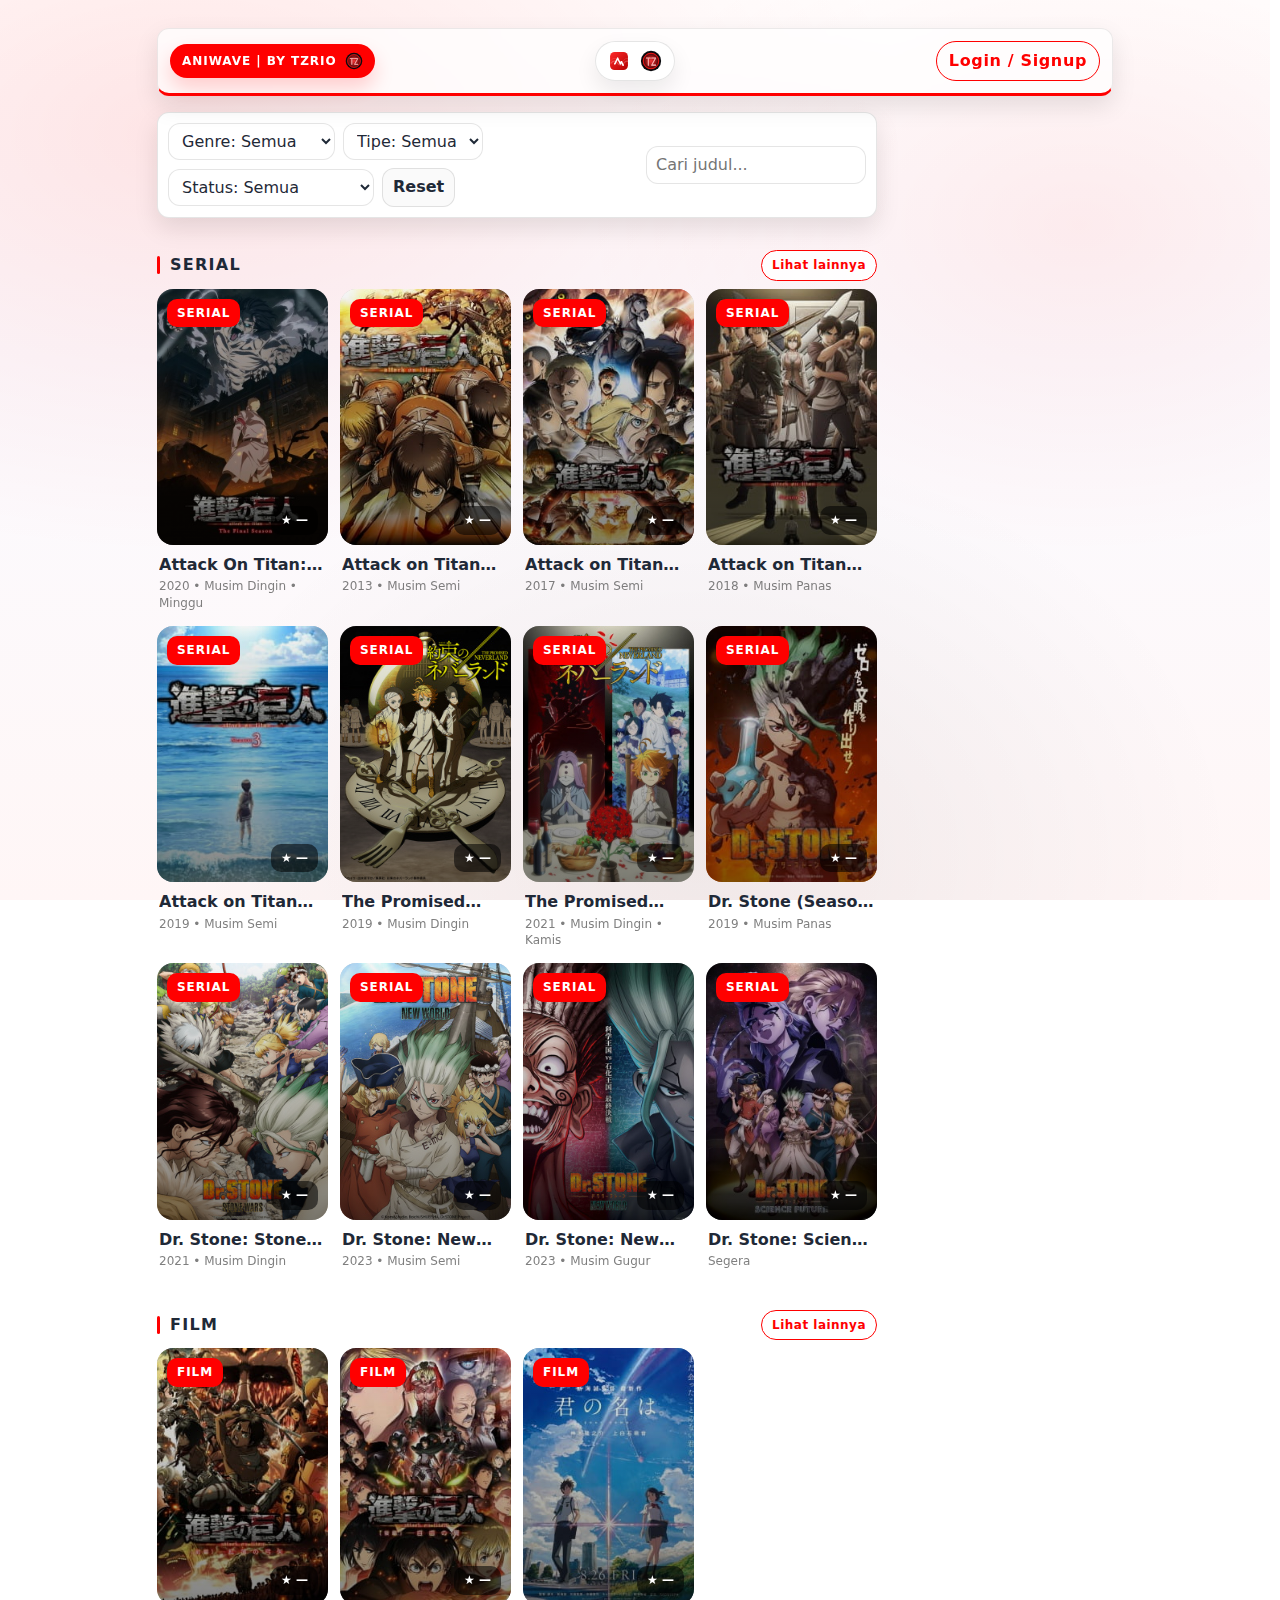
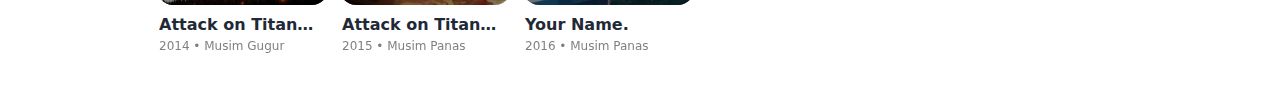
<file: index.html>
<!DOCTYPE html>
<html lang="id">
<head>
	<meta charset="utf-8">
	<meta name="viewport" content="width=device-width, initial-scale=1">
	<title>Aniwave | by TzRIO</title>
	<link rel="icon" type="image/svg+xml" href="assets/img/favicon.svg">
	<link rel="stylesheet" type="text/css" href="assets/css/global.css">
	<link rel="stylesheet" type="text/css" href="assets/css/beranda.css">
</head>
<body>
	<main class="beranda halaman">
		<section class="header-utama" aria-label="Beranda">
			<h1 class="header-kiri">
				<a class="tautan-merek" href="index.html">Aniwave | by TzRIO <img class="ikon-merek" src="assets/img/tzrio-mark.svg" alt="" aria-hidden="true"></a>
			</h1>

			<div class="logo-tengah" aria-hidden="true">
				<span class="logo-tengah__badge">
					<img class="logo-tengah__ikon" src="assets/img/aniwave-mark.svg" alt="">
					<img class="logo-tengah__ikon" src="assets/img/tzrio-mark.svg" alt="">
				</span>
			</div>

			<a class="tombol-auth" href="#login" aria-label="Login atau Signup">Login / Signup</a>
		</section>

		<section class="konten-beranda" aria-label="Daftar anime">
			<div class="daftar-anime">
				<div class="panel-filter" aria-label="Pencarian dan filter">
					<div class="filter-kiri" aria-label="Filter">
						<label class="label-filter sr-only" for="filter-genre">Genre</label>
						<select id="filter-genre" class="select-filter" aria-label="Filter genre">
							<option value="">Genre: Semua</option>
						</select>

						<label class="label-filter sr-only" for="filter-tipe">Tipe</label>
						<select id="filter-tipe" class="select-filter" aria-label="Filter tipe">
							<option value="">Tipe: Semua</option>
							<option value="serial">Serial</option>
							<option value="film">Film</option>
						</select>

						<label class="label-filter sr-only" for="filter-status">Status</label>
						<select id="filter-status" class="select-filter" aria-label="Filter status">
							<option value="">Status: Semua</option>
						</select>

						<button id="reset-filter" class="tombol-reset" type="button">Reset</button>
					</div>

					<div class="filter-kanan" aria-label="Pencarian">
						<label class="label-filter sr-only" for="cari-anime">Cari</label>
						<input id="cari-anime" class="input-filter" type="search" placeholder="Cari judul..." autocomplete="off" />
					</div>
				</div>

				<ul id="daftar-anime" class="daftar-anime-list" aria-label="Daftar judul anime"></ul>
			</div>
			<div class="pembersih"></div>
		</section>
	</main>

	<script src="data/anime-data.js"></script>
	<script src="assets/js/utils.js"></script>
	<script src="assets/js/beranda.js"></script>

</body>
</html>
</file>
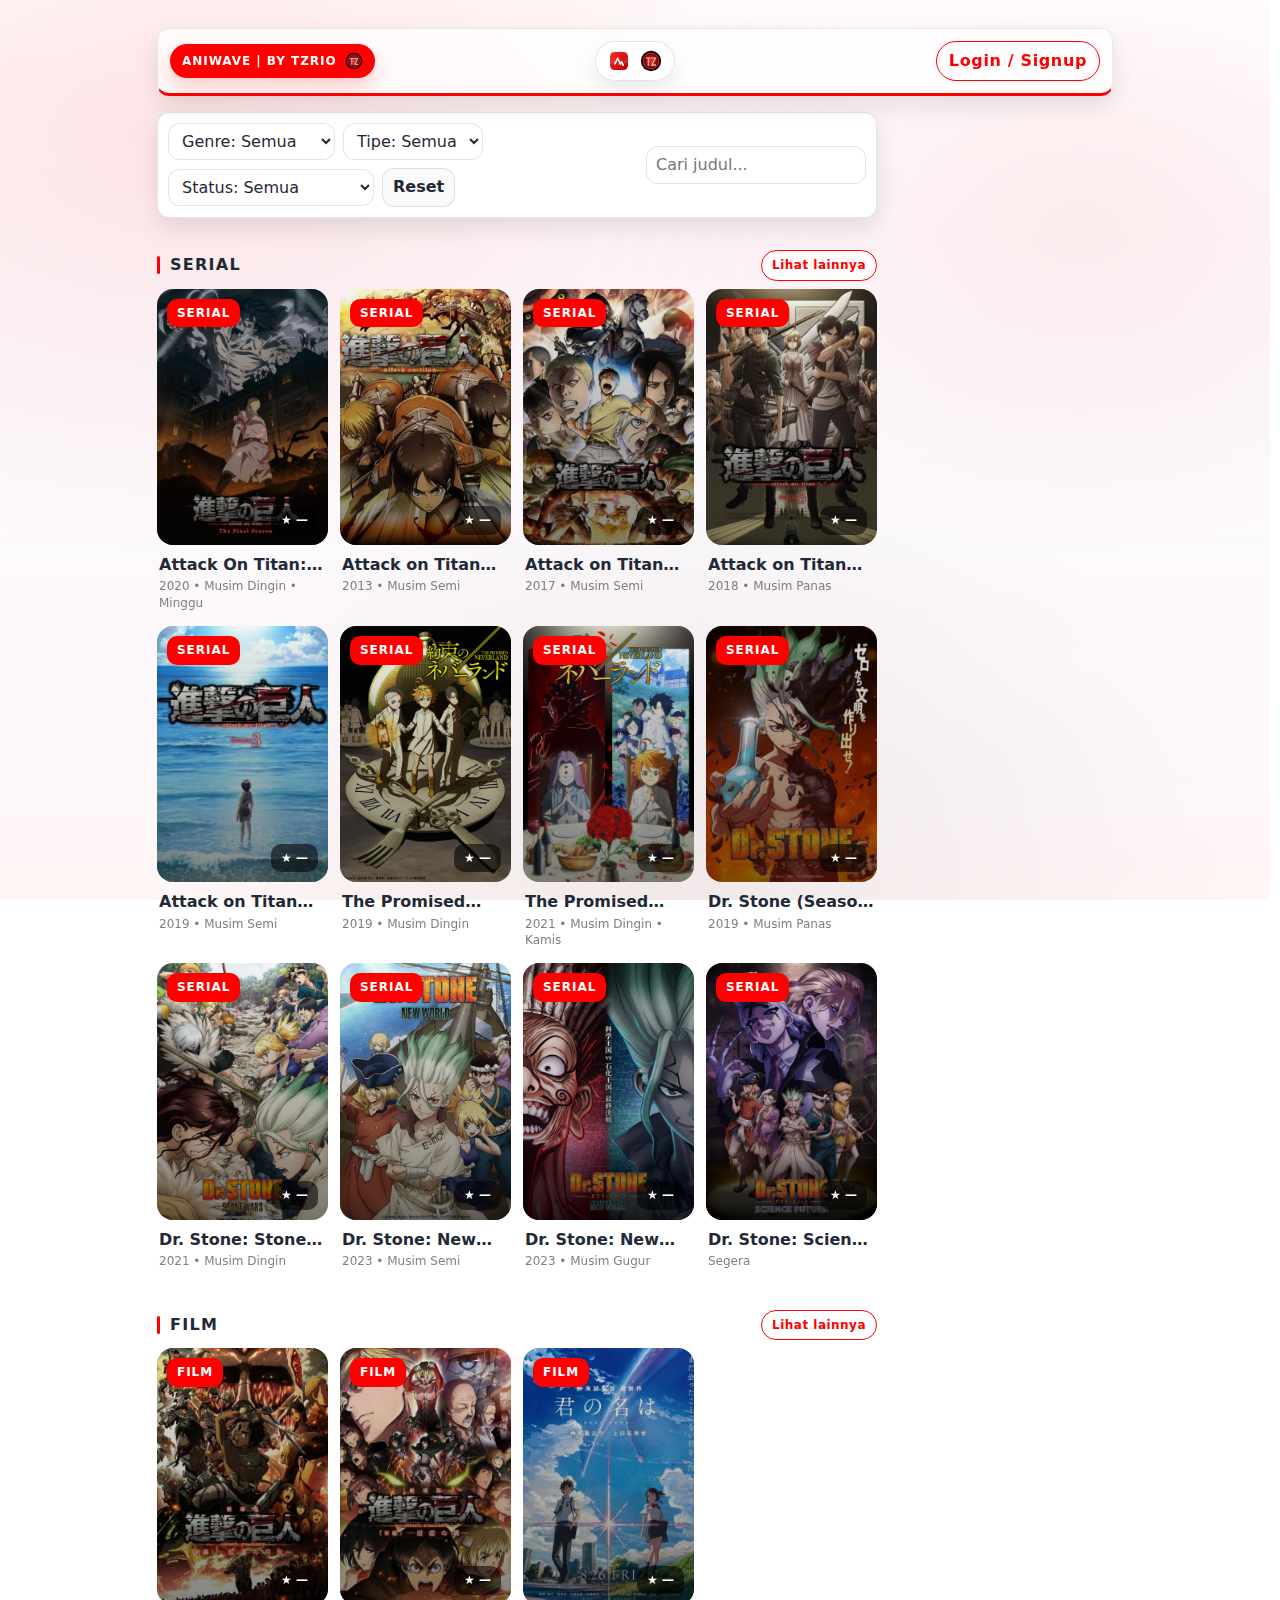
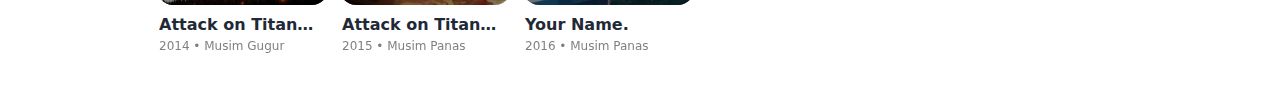
<file: anime.html>
<!DOCTYPE html>
<html lang="id">
  <head>
    <meta charset="utf-8" />
    <meta name="viewport" content="width=device-width, initial-scale=1" />
    <title>Aniwave | by TzRIO</title>
    <link rel="icon" type="image/svg+xml" href="assets/img/favicon.svg" />
    <link rel="stylesheet" type="text/css" href="assets/css/global.css" />
    <link rel="stylesheet" type="text/css" href="assets/css/hiasan.css" />
  </head>
  <body>
    <main class="halaman">
      <section class="header-utama" aria-label="Header anime">
        <h1 class="header-kiri">
          <a class="tautan-merek" href="index.html">Aniwave | by TzRIO <img class="ikon-merek" src="assets/img/tzrio-mark.svg" alt="" aria-hidden="true" /></a>
        </h1>

        <div class="logo-tengah" aria-hidden="true">
          <span class="logo-tengah__badge">
            <img class="logo-tengah__ikon" src="assets/img/aniwave-mark.svg" alt="" />
            <img class="logo-tengah__ikon" src="assets/img/tzrio-mark.svg" alt="" />
          </span>
        </div>

        <a class="tombol-auth" href="#login" aria-label="Login atau Signup">Login / Signup</a>
      </section>

      <h3 align="center" id="judul-anime">Anime</h3>
      <p align="center" id="subjudul-anime"></p>

      <p align="center">
        <img id="sampul-anime" src="" alt="" />
      </p>

      <div align="center">
        <table>
          <tbody id="isi-sinopsis"></tbody>
        </table>
      </div>

      <br /><br />

      <div align="center" class="kartu kartu--utama">
        <br /><br />

        <div class="badan-kartu">
          <table>
            <tbody id="isi-info"></tbody>
          </table>
        </div>
      </div>

      <br />

      <div class="kartu kartu--utama">
        <br />

        <br />

        <table
          id="tabel-unduh"
          align="center"
          class="tabel-unduh"
          border="1"
          cellspacing="3"
          cellpadding="10"
        >
          <tbody id="isi-unduh"></tbody>
        </table>
      </div>
    </main>

    <script src="data/anime-data.js"></script>
    <script src="assets/js/utils.js"></script>
    <script src="assets/js/anime.js"></script>
  </body>
</html>
</file>
<file: assets/css/global.css>
:root {
  --primary: red;
  --bg: #ffffff;
  --muted: #fafafa;
  --border: rgba(0, 0, 0, 0.10);
  --text: #1f2937;
  --text-soft: rgba(31, 41, 55, 0.78);
  --shadow: 0 10px 24px rgba(0, 0, 0, 0.10);
  --radius: 12px;
}

* {
  box-sizing: border-box;
}

html,
body {
  height: 100%;
}

html {
  scroll-behavior: smooth;
  scrollbar-gutter: stable;
  scrollbar-width: thin;
  scrollbar-color: rgba(255, 0, 0, 0.55) rgba(0, 0, 0, 0.08);
}

body {
  margin: 0;
  font-family: ui-sans-serif, system-ui, -apple-system, "Segoe UI", Roboto, Arial, "Noto Sans", "Liberation Sans", sans-serif;
  line-height: 1.4;
  color: var(--text);
  background: radial-gradient(1200px 700px at 15% 15%, rgba(255, 0, 0, 0.10), transparent 60%),
    radial-gradient(900px 600px at 85% 25%, rgba(255, 0, 0, 0.07), transparent 55%),
    radial-gradient(900px 700px at 55% 95%, rgba(0, 0, 0, 0.06), transparent 60%),
    linear-gradient(180deg, #ffffff 0%, #fbfbff 40%, #fff6f6 100%);
  background-attachment: fixed;
}

/* Scrollbar (WebKit) */
::-webkit-scrollbar {
  width: 10px;
  height: 10px;
}

::-webkit-scrollbar-track {
  background: rgba(0, 0, 0, 0.06);
}

::-webkit-scrollbar-thumb {
  background: rgba(255, 0, 0, 0.55);
  border-radius: 999px;
  border: 2px solid rgba(255, 255, 255, 0.7);
}

::-webkit-scrollbar-thumb:hover {
  background: rgba(255, 0, 0, 0.70);
}

body::before {
  content: "";
  position: fixed;
  inset: 0;
  pointer-events: none;
  background-image:
    radial-gradient(1px 1px at 10% 20%, rgba(0,0,0,0.10) 0, transparent 60%),
    radial-gradient(1px 1px at 80% 30%, rgba(0,0,0,0.08) 0, transparent 60%),
    radial-gradient(1px 1px at 30% 80%, rgba(0,0,0,0.06) 0, transparent 60%),
    radial-gradient(1px 1px at 60% 60%, rgba(0,0,0,0.05) 0, transparent 60%);
  opacity: 0.35;
}

/* Wrapper biar rapi */
.halaman {
  width: 100%;
  max-width: 980px;
  margin: 0 auto;
  padding: 16px 12px 28px;
}

/* Header biar seragam (dipakai di semua halaman) */
.header-utama {
  border: 1px solid rgba(0, 0, 0, 0.08);
  border-bottom: 3px solid var(--primary);
  padding: 12px 12px;
  margin: 12px 0 16px;
  display: grid;
  grid-template-columns: 1fr auto 1fr;
  align-items: center;
  border-radius: var(--radius);
  background: rgba(255, 255, 255, 0.72);
  box-shadow: var(--shadow);
  backdrop-filter: blur(10px);
}

.header-utama h1 {
  margin: 0;
  font-size: 12px;
  font-weight: 800;
  letter-spacing: 0.08em;
  text-transform: uppercase;
  justify-self: start;
}

.logo-tengah {
  justify-self: center;
}

.logo-tengah__badge {
  display: inline-flex;
  align-items: center;
  gap: 10px;
  padding: 8px 12px;
  border-radius: 999px;
  border: 1px solid var(--border);
  background: rgba(255, 255, 255, 0.92);
  box-shadow: 0 10px 22px rgba(0, 0, 0, 0.08);
}

.logo-tengah__ikon {
  width: 22px;
  height: 22px;
  display: block;
}

.tombol-auth {
  justify-self: end;
  display: inline-flex;
  align-items: center;
  gap: 8px;
  padding: 8px 12px;
  border-radius: 999px;
  border: 1px solid var(--primary);
  background: transparent;
  color: var(--primary);
  font-weight: 900;
  letter-spacing: 0.04em;
  text-decoration: none;
}

.tombol-auth:hover {
  background: var(--primary);
  color: #fff;
}

.tombol-auth:focus-visible {
  outline: none;
  background: var(--primary);
  color: #fff;
}

.header-utama .tautan-merek,
.header-utama h1 span {
  display: inline-flex;
  align-items: center;
  gap: 8px;
  padding: 8px 12px;
  border-radius: 999px;
  background: var(--primary);
  color: #fff;
  text-decoration: none;
  box-shadow: 0 10px 20px rgba(255, 0, 0, 0.18);
}

.header-utama .tautan-merek:focus {
  outline: 2px solid rgba(255, 0, 0, 0.35);
  outline-offset: 2px;
}

.ikon-header {
  margin: 0;
  color: rgba(0, 0, 0, 0.55);
  font-size: 16px;
}

.ikon-logo {
  width: 28px;
  height: 28px;
  display: block;
}

.ikon-merek {
  width: 18px;
  height: 18px;
  display: inline-block;
}

/* Komponen yang dipakai bareng-bareng */
.kartu,
.entri-anime,
.detail-anime {
  border-radius: var(--radius);
}

.kartu,
.entri-anime,
.detail-anime,
.tabel-unduh {
  transition: transform 120ms ease, box-shadow 120ms ease;
}

.entri-anime:hover {
  transform: translateY(-1px);
}

img {
  max-width: 100%;
  height: auto;
}

table {
  width: 100%;
  border-collapse: collapse;
}
</file>
<file: assets/css/beranda.css>
html, body, div, span, applet, object, iframe, h1, h2, h3, h4, h5, h6, p, blockquote, pre, a, abbr, acronym, address, big, cite, code, del, dfn, em, img, ins, kbd, q, s, samp, small, strike, strong, sub, sup, tt, var, b, u, i, center, dl, dt, dd, ol, ul, li, fieldset, form, label, legend, table, caption, tbody, tfoot, thead, tr, th, td, article, aside, canvas, details, embed, figure, figcaption, footer, header, hgroup, menu, nav, output, ruby, section, summary, time, mark, audio, video {
    margin: 0;
    padding: 0;
    border: 0;
    font-size: 100%;
    vertical-align: baseline;
    direction: ltr;
}
body * {
    -moz-box-sizing: border-box;
    -webkit-box-sizing: border-box;
    box-sizing: border-box;
}
body {
    line-height: 1.4;
}

.beranda {
    width: 100%;
}

.konten-beranda {
    display: flex;
    justify-content: center;
}

.daftar-anime {
    width: 100%;
}

.panel-filter {
    width: 100%;
    max-width: 720px;
    display: flex;
    align-items: center;
    justify-content: space-between;
    gap: 10px;
    border: 1px solid var(--border);
    background: var(--bg);
    border-radius: var(--radius);
    box-shadow: var(--shadow);
    padding: 10px;
    margin: 0 0 10px;
}

.sr-only {
    position: absolute;
    width: 1px;
    height: 1px;
    padding: 0;
    margin: -1px;
    overflow: hidden;
    clip: rect(0, 0, 0, 0);
    white-space: nowrap;
    border: 0;
}

.filter-kiri {
    display: flex;
    flex-wrap: wrap;
    gap: 8px;
    align-items: center;
    justify-content: flex-start;
    flex: 1;
    min-width: 0;
}

.filter-kanan {
    display: flex;
    align-items: center;
    justify-content: flex-end;
    flex: 0 0 auto;
}

.label-filter {
    font-weight: 700;
    color: var(--text);
    font-size: 12px;
}

.input-filter,
.select-filter {
    border: 1px solid var(--border);
    border-radius: var(--radius);
    padding: 7px 9px;
    font: inherit;
    color: var(--text);
    background: #fff;
}

.input-filter {
    min-width: 220px;
}

.select-filter {
    min-width: 140px;
}

@media (max-width: 560px) {
    .panel-filter {
        flex-wrap: wrap;
    }

    .filter-kiri,
    .filter-kanan {
        width: 100%;
    }

    .filter-kanan .input-filter {
        width: 100%;
        min-width: 0;
    }
}

.input-filter:focus,
.select-filter:focus {
    outline: 2px solid rgba(255, 0, 0, 0.18);
    outline-offset: 1px;
}

.tombol-reset {
    border: 1px solid var(--border);
    border-radius: var(--radius);
    padding: 7px 10px;
    font: inherit;
    font-weight: 700;
    background: var(--muted);
    color: var(--text);
    cursor: pointer;
}

.tombol-reset:hover,
.tombol-reset:focus {
    outline: none;
    border-color: var(--primary);
}

.daftar-anime-list {
    list-style: none;
    padding: 0;
    margin: 0;
    width: 100%;
    max-width: 720px;
    display: grid;
    grid-template-columns: repeat(auto-fill, minmax(150px, 1fr));
    gap: 12px;
}

/* Bab/Bagian: judul + tombol lihat lainnya (kanan) + grid kartu */
.bab {
    grid-column: 1 / -1;
    margin: 10px 0 4px;
}

.bab-header {
    display: flex;
    align-items: center;
    justify-content: space-between;
    gap: 10px;
    margin: 12px 0 8px;
}

.bab-judul {
    display: inline-flex;
    align-items: center;
    gap: 10px;
    font-weight: 900;
    letter-spacing: 0.08em;
    text-transform: uppercase;
    color: var(--text);
}

.bab-judul::before {
    content: "";
    width: 3px;
    height: 18px;
    background: var(--primary);
    border-radius: 999px;
}

.bab-lihat {
    display: inline-flex;
    align-items: center;
    padding: 6px 10px;
    border-radius: 999px;
    border: 1px solid var(--primary);
    background: rgba(255, 255, 255, 0.85);
    color: var(--primary);
    font-weight: 900;
    font-size: 12px;
    letter-spacing: 0.04em;
    text-decoration: none;
    white-space: nowrap;
}

.bab-lihat:hover,
.bab-lihat:focus-visible {
    background: var(--primary);
    color: #fff;
    outline: none;
}

.bab-grid {
    list-style: none;
    margin: 0;
    padding: 0;
    width: 100%;
    display: grid;
    grid-template-columns: repeat(auto-fill, minmax(150px, 1fr));
    gap: 12px;
}

.judul-bagian-list {
    margin: 12px 0 8px;
    padding: 0;
    grid-column: 1 / -1;
}

.judul-bagian-list__teks {
    display: inline-flex;
    align-items: center;
    gap: 10px;
    font-weight: 900;
    letter-spacing: 0.08em;
    text-transform: uppercase;
    color: var(--text);
}

.judul-bagian-list__teks::before {
    content: "";
    width: 3px;
    height: 18px;
    background: var(--primary);
    border-radius: 999px;
}

/* Kartu beranda (kayak contoh) */
.kartu-beranda {
    margin: 0;
}

.kartu-link {
    display: block;
    text-decoration: none;
    color: inherit;
}

.kartu-thumb {
    position: relative;
    border-radius: 16px;
    overflow: hidden;
    background: rgba(0,0,0,0.18);
    aspect-ratio: 2 / 3;
}

.kartu-img {
    width: 100%;
    height: 100%;
    object-fit: cover;
    display: block;
    transform: scale(1);
    transition: transform 180ms ease, filter 180ms ease;
}

.kartu-img--placeholder {
    display: grid;
    place-items: center;
    padding: 12px;
    text-align: center;
    font-weight: 700;
    opacity: 0.75;
    color: #fff;
}

.kartu-badge {
    position: absolute;
    top: 10px;
    left: 10px;
    z-index: 2;
    padding: 6px 10px;
    border-radius: 10px;
    background: var(--primary);
    color: #fff;
    font-weight: 900;
    font-size: 12px;
    letter-spacing: 0.08em;
}

.kartu-rating {
    position: absolute;
    right: 10px;
    bottom: 10px;
    z-index: 2;
    display: inline-flex;
    align-items: center;
    gap: 6px;
    padding: 6px 10px;
    border-radius: 10px;
    background: rgba(0,0,0,0.55);
    color: #fff;
    font-weight: 800;
    font-size: 12px;
}

.kartu-thumb::after {
    content: '';
    position: absolute;
    inset: 0;
    background: linear-gradient(to bottom, rgba(0,0,0,0.04), rgba(0,0,0,0.55));
    opacity: 0.9;
    pointer-events: none;
}

.kartu-body {
    padding: 10px 2px 2px;
}

.kartu-judul {
    font-weight: 800;
    line-height: 1.2;
    display: -webkit-box;
    line-clamp: 1;
    -webkit-line-clamp: 1;
    -webkit-box-orient: vertical;
    overflow: hidden;
    color: var(--text);
}

.kartu-periode {
    margin-top: 4px;
    font-size: 12px;
    opacity: 0.75;
    color: #555;
}

.kartu-link:hover .kartu-img {
    transform: scale(1.05);
    filter: brightness(0.92);
}

.kartu-link:focus-visible {
    outline: 2px solid rgba(255,0,0,0.25);
    outline-offset: 4px;
    border-radius: 18px;
}
a {
    color: #fff;
    text-decoration: none;
    transition: 0s linear;
    -moz-transition: 0s linear;
    -webkit-transition: 0s linear;
}
ol, ul {
    list-style-type: circle;
}
img {
    -webkit-touch-callout: none;
    -webkit-user-select: none;
    user-select: none;
}
.judul-anime {
    display: inline;
    padding: .2em .6em .3em;
    font-size: 75%;
    font-weight: 700;
    line-height: 1;
    color: #fff;
    text-align: center;
    white-space: nowrap;
    vertical-align: baseline;
    border-radius: .25em;
    background-color: red;
    border-color: #ffffff;
    font-size: 100%;
    line-height: 2;
    text-decoration: none;
}
.entri-anime {
    overflow: hidden;
    position: relative;
    padding: 10px;
    border: 1px solid var(--border);
    background: var(--bg);
    border-radius: var(--radius);
    box-shadow: var(--shadow);
    margin: 0 0 10px;
}

.tombol-judul-anime {
    appearance: none;
    -webkit-appearance: none;
    background: transparent;
    border: 0;
    padding: 2px 0;
    margin: 0;
    width: 100%;
    text-align: left;
    cursor: pointer;
    font: inherit;
    font-weight: 700;
    color: var(--text);
    display: flex;
    align-items: center;
    justify-content: space-between;
    gap: 12px;
}

.judul-kiri {
    min-width: 0;
    flex: 1;
}

.meta-kanan {
    flex: 0 0 auto;
    white-space: nowrap;
    font-weight: 700;
    color: #555;
    font-size: 12px;
}

.tombol-judul-anime:hover,
.tombol-judul-anime:focus {
    outline: none;
}

.tombol-judul-anime:hover {
    color: var(--primary);
}

.detail-anime {
    width: 100%;
    margin: 10px 0 0;
    padding: 10px;
    padding-bottom: 48px;
    background: var(--muted);
    border-radius: var(--radius);
    border-left: 3px solid var(--primary);
    position: relative;
}

.baris-detail {
    display: flex;
    gap: 10px;
    align-items: flex-start;
}

.bungkus-thumbnail {
    width: 110px;
    flex: 0 0 110px;
    overflow: hidden;
    border-radius: var(--radius);
    height: 140px;
}

.gambar-thumbnail {
    display: block;
    width: 100%;
    height: 100%;
    object-fit: cover;
}

.isi-detail {
    flex: 1;
}

.bungkus-sampul {
    text-align: center;
    margin: 0 0 8px;
}

.gambar-sampul {
    max-width: 100%;
    height: auto;
}

.sinopsis-detail {
    margin: 0 0 8px;
}

.baris-sinopsis {
    margin: 4px 0;
    color: var(--text);
    text-align: justify;
}

.meta-detail {
    margin: 6px 0 8px;
    display: flex;
    flex-wrap: wrap;
    gap: 6px;
}

.chip-meta {
    display: inline-block;
    padding: 2px 8px;
    font-size: 11px;
    font-weight: 700;
    line-height: 1.6;
    color: var(--text);
    background: #fff;
    border: 1px solid var(--border);
    border-radius: 999px;
}

.tombol-expand {
    border: 0;
    background: transparent;
    color: var(--primary);
    font-weight: 700;
    cursor: pointer;
    padding: 0;
}

.tombol-expand:hover,
.tombol-expand:focus {
    text-decoration: underline;
    outline: none;
}

.rating-ikon {
    margin-right: 4px;
}

.genre-detail {
    text-align: left;
    margin: 0 0 8px;
    display: flex;
    flex-wrap: wrap;
    gap: 6px;
}

.aksi-detail {
    text-align: right;
    margin: 0;
    position: absolute;
    right: 10px;
    bottom: 10px;
}

/* Genre di panel detail: outline merah */
.genre-detail .lencana-genre {
    background-color: transparent;
    color: var(--primary);
    border: 1px solid var(--primary);
    font-size: 11px;
    line-height: 1.4;
    padding: 2px 6px;
    border-radius: 999px;
}

.genre-detail .lencana-genre:hover,
.genre-detail .lencana-genre:focus {
    background-color: var(--primary);
    color: #fff;
}

.tombol-buka {
    display: inline-block;
    padding: 6px 10px;
    border-radius: var(--radius);
    background-color: var(--primary);
    color: #fff;
    font-weight: 700;
    text-decoration: none;
    transition: opacity .15s ease-in-out, box-shadow .15s ease-in-out;
}

.tombol-buka:hover,
.tombol-buka:focus {
    text-decoration: none;
    opacity: 0.92;
    box-shadow: var(--shadow);
}
.kartu-anime {
    overflow: hidden;
    margin-top: 5px;
}
.thumbnail-anime {
    position: relative;
    overflow: hidden;
    float: left;
    margin-right: 10px;
}
.thumbnail-anime-bingkai {
    width: 150px;
    overflow: hidden;
    height: 85px;
    position: relative;
}

.thumbnail-anime-bingkai img {
    position: absolute;
    left: 50%;
    top: 50%;
    -webkit-transform: translate(-50%,-50%);
    -ms-transform: translate(-50%,-50%);
    transform: translate(-50%,-50%);
    min-height: 100%;
    min-width: 100%;
    width: auto;
    height: auto;
    max-height: 150%;
    transition: .3s ease-in-out;
}

.thumbnail-deskripsi {
    position: absolute;
    inset: 0;
    display: none;
    align-items: center;
    justify-content: center;
    padding: 8px;
    background-color: red;
    color: #fff;
    font-size: 11px;
    line-height: 1.2;
    text-align: center;
    opacity: 0.92;
}

.anime-thumb:hover .thumbnail-deskripsi,
.anime-thumb:focus .thumbnail-deskripsi {
    display: flex;
}

.anime-thumb:hover img,
.anime-thumb:focus img {
    opacity: 0.2;
}
.thumbnail-anime a {
    text-decoration: none;
}
.thumbnail-anime img {
    position: absolute;
    left: 50%;
    top: 50%;
    -webkit-transform: translate(-50%,-50%);
    -ms-transform: translate(-50%,-50%);
    transform: translate(-50%,-50%);
    min-height: 100%;
    min-width: 100%;
    width: auto;
    height: auto;
    max-height: 150%;
    transition: .3s ease-in-out;
}
.info-anime {
    margin-top: 0;
    overflow: hidden;
    background: #fafafa;
    padding: 5px 7px;
}
.info-anime a {
    color: #fff;
}
.info-anime h2 {
    color: #fff;
    font-size: 13px;
    margin: 0;
}
.info-anime p {
    color: #555;
    font-size: 11px;
    line-height: 12px;
    display: block;
}
.venutama p {
    margin: 5px 0;
    color: #333;
}
.pembersih {
    clear: both;
}
.lencana-genre {
    display: inline;
    padding: .2em .6em .3em;
    font-size: 75%;
    font-weight: 700;
    line-height: 1;
    color: #fff;
    text-align: center;
    white-space: nowrap;
    vertical-align: baseline;
    border-radius: .25em;
    background-color: red;
    border-color: #ffffff;
    font-size: 100%;
    line-height: 2;
    text-decoration: none;
}
</file>
<file: assets/css/hiasan.css>
body {
    color: var(--text);
}

h3 {
    color: #fff;
    background-color: var(--primary);
    border-color: #ffffff;
    padding: 10px 12px;
    border-radius: var(--radius);
    box-shadow: var(--shadow);
}

#sampul-anime {
    border-radius: var(--radius);
    box-shadow: var(--shadow);
    border: 1px solid rgba(0,0,0,0.08);
}

.tabel-unduh {
    text-align: center;
    width: 100%;
    background: rgba(255, 255, 255, 0.85);
    border-radius: var(--radius);
    overflow: hidden;
    box-shadow: var(--shadow);
}

.tabel-unduh td {
    border-color: rgba(0,0,0,0.10);
}

.judul-tabel {
    color: #fff;
    background-color: var(--primary);
    border-color: #ffffff;
}

/* Sinopsis di tengah biar enak dibaca */
#isi-sinopsis td {
    text-align: justify;
    padding: 4px 0;
}

.judul-anime {
	font-weight: 700;
    color: var(--primary);
	text-decoration: none;
}


.status-anime {
	font-weight: 700;
    color: var(--primary);
	text-decoration: none;
}

.pengunggah-anime {
	font-weight: 700;
    color: var(--primary);
	text-decoration: none;
}

.lencana-genre {
    display: inline-block;
    padding: 2px 6px;
    font-size: 11px;
    font-weight: 700;
    line-height: 1.4;
    color: var(--primary);
    text-align: center;
    white-space: nowrap;
    vertical-align: baseline;
    border-radius: 999px;
    background-color: transparent;
    border: 1px solid var(--primary);
    text-decoration: none;
}

.lencana-genre:hover,
.lencana-genre:focus {
    background-color: var(--primary);
    color: #fff;
}

.tabel-unduh {
	text-align: center;
    width: 100%;
}

table {
    width: 100%;
}

#isi-info td {
    padding: 6px 4px;
    border-bottom: 1px solid var(--border);
}

#isi-info tr:last-child td {
    border-bottom: 0;
}

.tautan-unduh {
    color: var(--primary);
    text-decoration: none;
    font-weight: 700;
}

.tautan-unduh:hover,
.tautan-unduh:focus {
    text-decoration: underline;
}

.kartu {
	position: relative;
    border-radius: var(--radius);
    background: #ffffff;
    border-top: 3px solid #d2d6de;
    margin-bottom: 20px;
    width: 100%;
    box-shadow: var(--shadow);
}

.kartu.kartu--utama {
    border-top-color: var(--primary);
}

.judul-bagian {
	text-align: center;
}

.judul-tabel {
    color: #fff;
    background-color: var(--primary);
    border-color: #ffffff;
}
</file>
